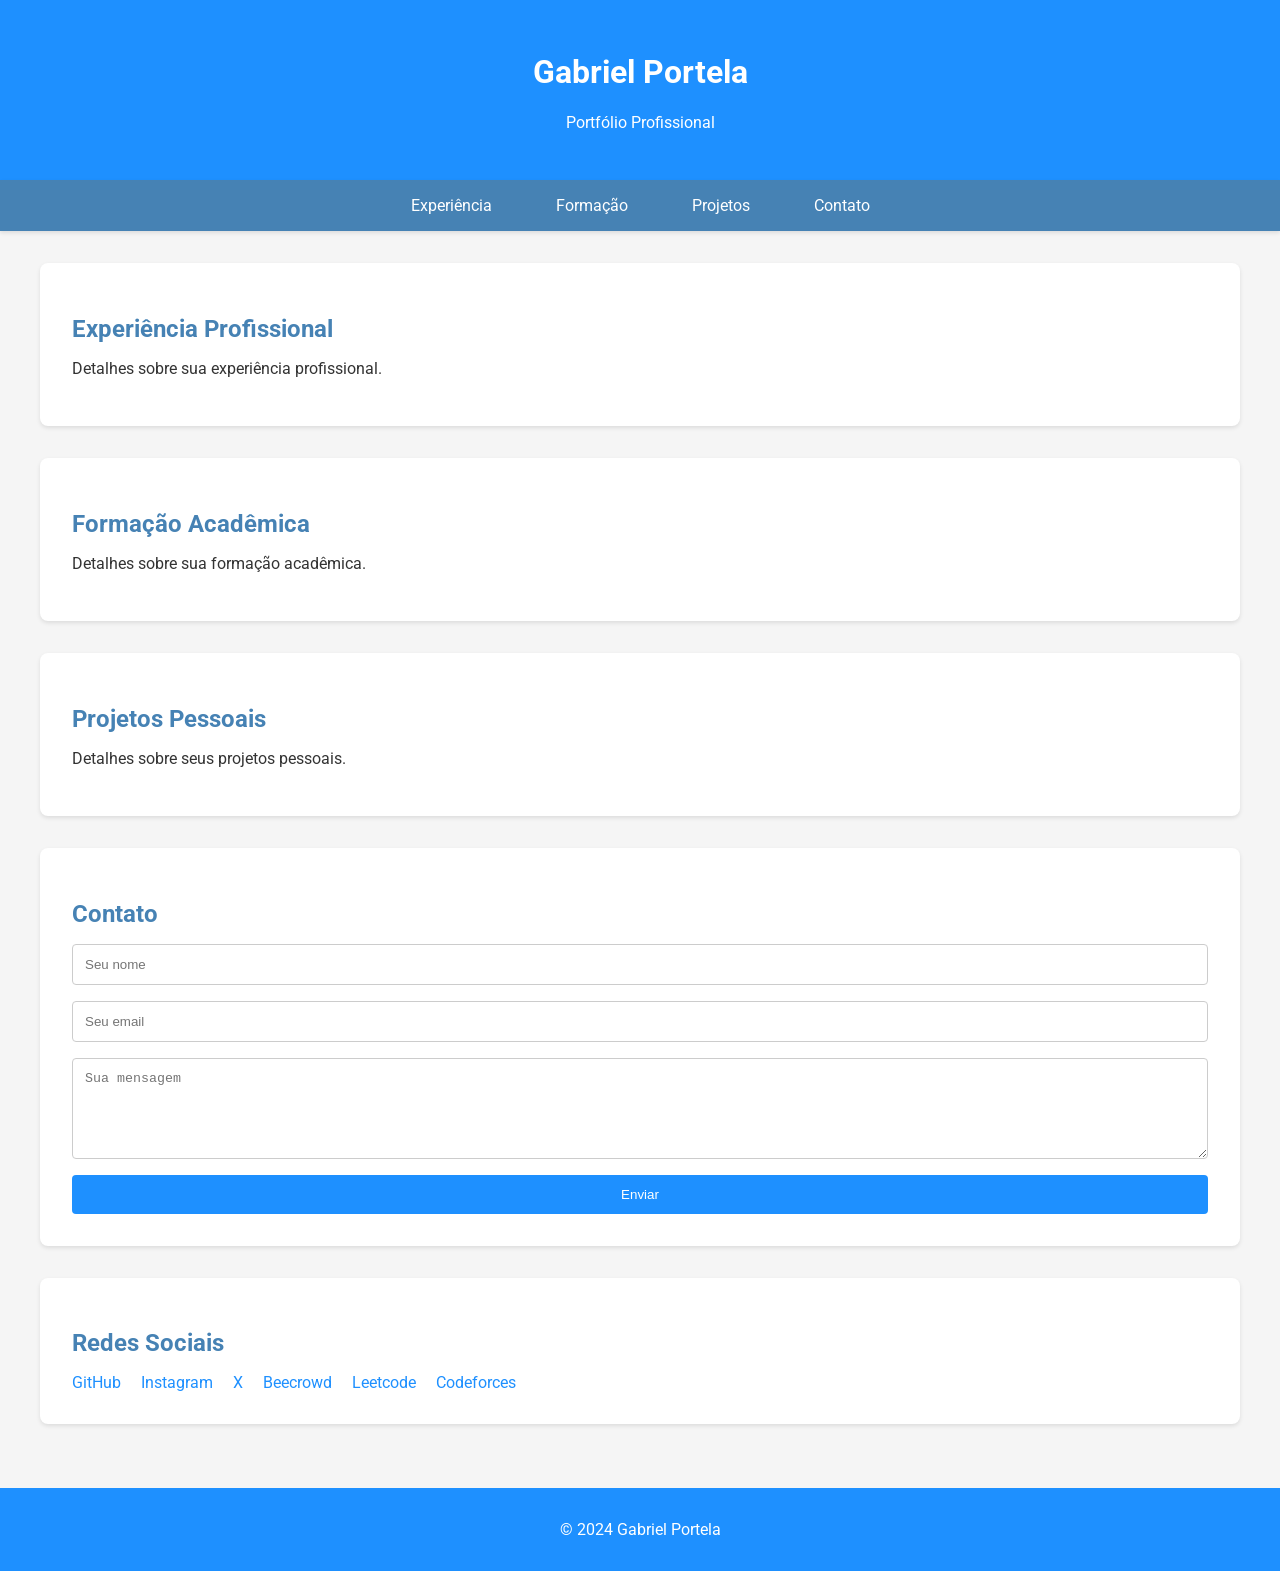
<file: index_2.html>
<!DOCTYPE html>
<html lang="pt-BR">
<head>
    <meta charset="UTF-8">
    <meta name="viewport" content="width=device-width, initial-scale=1.0">
    <title>Gabriel Portela - Portfólio</title>
    <link href="https://fonts.googleapis.com/css2?family=Roboto:wght@400;700&display=swap" rel="stylesheet">
    <style>
        body {
            font-family: 'Roboto', sans-serif;
            margin: 0;
            padding: 0;
            box-sizing: border-box;
            background-color: #f5f5f5;
            color: #333;
        }
        header {
            background-color: #1E90FF;
            color: #fff;
            padding: 2rem 1rem;
            text-align: center;
        }
        nav {
            display: flex;
            justify-content: center;
            background-color: #4682B4;
            position: sticky;
            top: 0;
            z-index: 1000;
            box-shadow: 0 2px 4px rgba(0, 0, 0, 0.1);
        }
        nav a {
            color: #fff;
            text-decoration: none;
            padding: 1rem 2rem;
            transition: background-color 0.3s;
        }
        nav a:hover {
            background-color: #1E90FF;
        }
        .container {
            padding: 2rem;
            max-width: 1200px;
            margin: 0 auto;
        }
        section {
            margin-bottom: 2rem;
        }
        h2 {
            color: #4682B4;
            margin-bottom: 1rem;
        }
        .experience, .education, .projects, .contact, .social {
            background-color: #fff;
            padding: 2rem;
            border-radius: 8px;
            box-shadow: 0 2px 4px rgba(0, 0, 0, 0.1);
            transition: transform 0.3s ease-in-out;
        }
        .experience:hover, .education:hover, .projects:hover, .contact:hover, .social:hover {
            transform: translateY(-5px);
        }
        .contact-form {
            display: flex;
            flex-direction: column;
        }
        .contact-form input, .contact-form textarea {
            margin-bottom: 1rem;
            padding: 0.75rem;
            border: 1px solid #ccc;
            border-radius: 4px;
        }
        .contact-form button {
            padding: 0.75rem;
            background-color: #1E90FF;
            color: #fff;
            border: none;
            border-radius: 4px;
            cursor: pointer;
            transition: background-color 0.3s;
        }
        .contact-form button:hover {
            background-color: #4682B4;
        }
        .social-links a {
            margin-right: 1rem;
            text-decoration: none;
            color: #1E90FF;
            transition: color 0.3s;
        }
        .social-links a:hover {
            color: #4682B4;
        }
        footer {
            text-align: center;
            padding: 1rem;
            background-color: #1E90FF;
            color: #fff;
        }
    </style>
    <script>
        document.addEventListener("DOMContentLoaded", function() {
            const links = document.querySelectorAll('nav a');
            links.forEach(link => {
                link.addEventListener('click', function(event) {
                    event.preventDefault();
                    const targetId = this.getAttribute('href').substring(1);
                    const targetSection = document.getElementById(targetId);
                    targetSection.scrollIntoView({ behavior: 'smooth' });
                });
            });
        });
    </script>
</head>
<body>
    <header>
        <h1>Gabriel Portela</h1>
        <p>Portfólio Profissional</p>
    </header>
    <nav>
        <a href="#experience">Experiência</a>
        <a href="#education">Formação</a>
        <a href="#projects">Projetos</a>
        <a href="#contact">Contato</a>
    </nav>
    <div class="container">
        <section id="experience" class="experience">
            <h2>Experiência Profissional</h2>
            <p>Detalhes sobre sua experiência profissional.</p>
        </section>
        <section id="education" class="education">
            <h2>Formação Acadêmica</h2>
            <p>Detalhes sobre sua formação acadêmica.</p>
        </section>
        <section id="projects" class="projects">
            <h2>Projetos Pessoais</h2>
            <p>Detalhes sobre seus projetos pessoais.</p>
        </section>
        <section id="contact" class="contact">
            <h2>Contato</h2>
            <form class="contact-form" action="mailto:gabriel.portela@ime.eb.br" method="post" enctype="text/plain">
                <input type="text" name="name" placeholder="Seu nome" required>
                <input type="email" name="email" placeholder="Seu email" required>
                <textarea name="message" rows="5" placeholder="Sua mensagem" required></textarea>
                <button type="submit">Enviar</button>
            </form>
        </section>
        <section id="social" class="social">
            <h2>Redes Sociais</h2>
            <div class="social-links">
                <a href="https://github.com/gabrielportelaime" target="_blank">GitHub</a>
                <a href="https://instagram.com/gabriellucas9" target="_blank">Instagram</a>
                <a href="https://twitter.com/gabiluzao" target="_blank">X</a>
                <a href="https://www.beecrowd.com.br/judge/pt/profile/3231" target="_blank">Beecrowd</a>
                <a href="https://leetcode.com/u/GabrielPortela1997/" target="_blank">Leetcode</a>
                <a href="https://codeforces.com/profile/GabrielPortela" target="_blank">Codeforces</a>
            </div>
        </section>
    </div>
    <footer>
        <p>&copy; 2024 Gabriel Portela</p>
    </footer>
</body>
</html>
</file>
